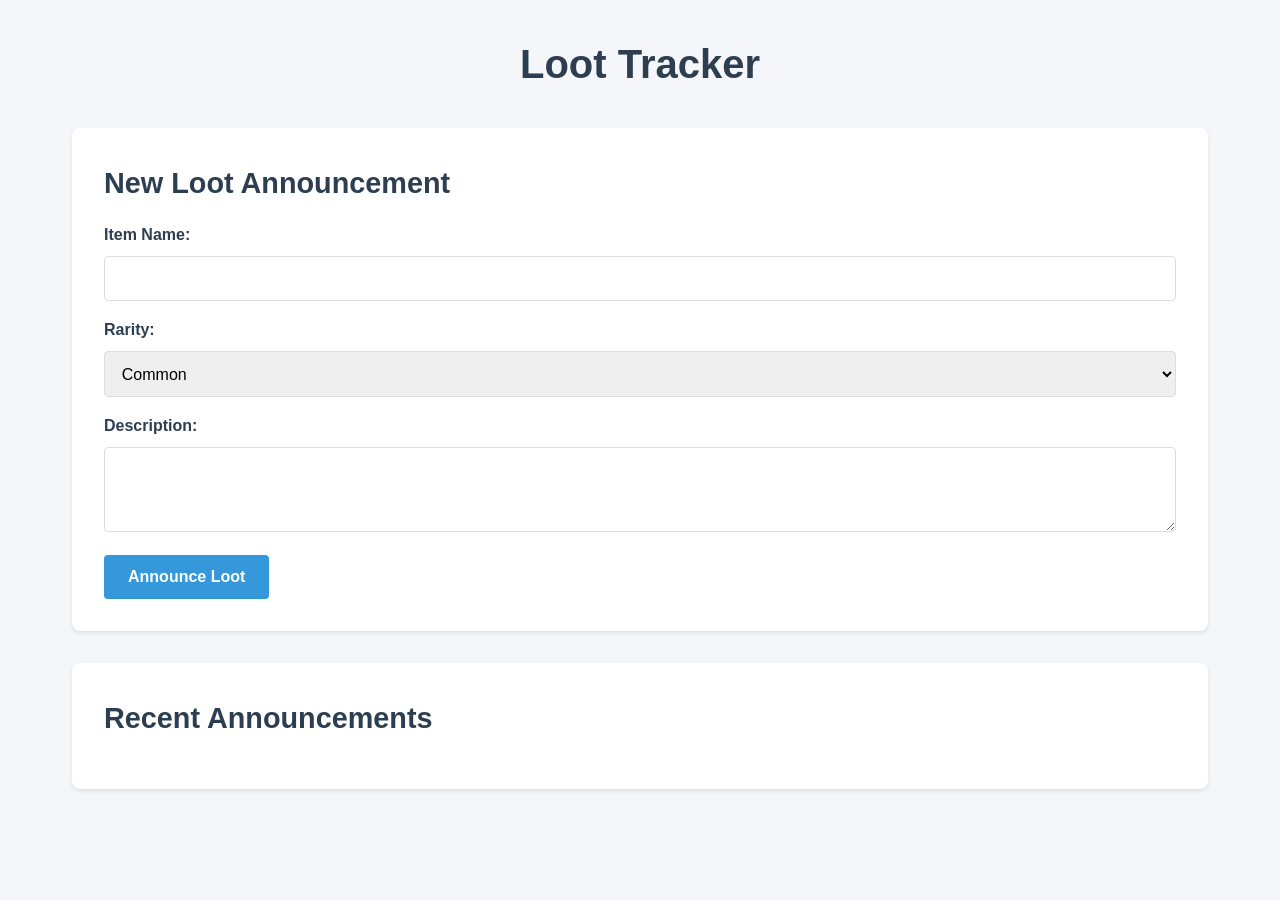
<file: index.html>
<!DOCTYPE html>
<html lang="en">
<head>
    <meta charset="UTF-8">
    <meta name="viewport" content="width=device-width, initial-scale=1.0">
    <title>Loot Tracker</title>
    <link rel="stylesheet" href="styles.css">
</head>
<body>
    <div class="container">
        <header>
            <h1>Loot Tracker</h1>
        </header>
        
        <main>
            <section class="announcement-form">
                <h2>New Loot Announcement</h2>
                <form id="lootForm">
                    <div class="form-group">
                        <label for="itemName">Item Name:</label>
                        <input type="text" id="itemName" required>
                    </div>
                    <div class="form-group">
                        <label for="itemRarity">Rarity:</label>
                        <select id="itemRarity" required>
                            <option value="common">Common</option>
                            <option value="uncommon">Uncommon</option>
                            <option value="rare">Rare</option>
                            <option value="epic">Epic</option>
                            <option value="legendary">Legendary</option>
                        </select>
                    </div>
                    <div class="form-group">
                        <label for="itemDescription">Description:</label>
                        <textarea id="itemDescription" rows="3"></textarea>
                    </div>
                    <button type="submit">Announce Loot</button>
                </form>
            </section>

            <section class="announcements">
                <h2>Recent Announcements</h2>
                <div id="announcementsList">
                    <!-- Announcements will be dynamically added here -->
                </div>
            </section>
        </main>
    </div>
    <script src="script.js"></script>
</body>
</html>
</file>
<file: styles.css>
:root {
    --primary-color: #2c3e50;
    --secondary-color: #3498db;
    --background-color: #f5f6fa;
    --text-color: #2c3e50;
    --border-color: #dcdde1;
}

* {
    margin: 0;
    padding: 0;
    box-sizing: border-box;
}

body {
    font-family: 'Segoe UI', Tahoma, Geneva, Verdana, sans-serif;
    line-height: 1.6;
    background-color: var(--background-color);
    color: var(--text-color);
}

.container {
    max-width: 1200px;
    margin: 0 auto;
    padding: 2rem;
}

header {
    text-align: center;
    margin-bottom: 2rem;
}

h1 {
    color: var(--primary-color);
    font-size: 2.5rem;
    margin-bottom: 1rem;
}

h2 {
    color: var(--primary-color);
    font-size: 1.8rem;
    margin-bottom: 1rem;
}

.announcement-form {
    background: white;
    padding: 2rem;
    border-radius: 8px;
    box-shadow: 0 2px 4px rgba(0, 0, 0, 0.1);
    margin-bottom: 2rem;
}

.form-group {
    margin-bottom: 1rem;
}

label {
    display: block;
    margin-bottom: 0.5rem;
    font-weight: 600;
}

input, select, textarea {
    width: 100%;
    padding: 0.8rem;
    border: 1px solid var(--border-color);
    border-radius: 4px;
    font-size: 1rem;
}

button {
    background-color: var(--secondary-color);
    color: white;
    padding: 0.8rem 1.5rem;
    border: none;
    border-radius: 4px;
    cursor: pointer;
    font-size: 1rem;
    font-weight: 600;
    transition: background-color 0.3s ease;
}

button:hover {
    background-color: #2980b9;
}

.announcements {
    background: white;
    padding: 2rem;
    border-radius: 8px;
    box-shadow: 0 2px 4px rgba(0, 0, 0, 0.1);
}

#announcementsList {
    display: grid;
    gap: 1rem;
}

.announcement-card {
    background: var(--background-color);
    padding: 1rem;
    border-radius: 4px;
    border-left: 4px solid var(--secondary-color);
}

.announcement-card h3 {
    color: var(--primary-color);
    margin-bottom: 0.5rem;
}

.announcement-card .rarity {
    font-weight: 600;
    margin-bottom: 0.5rem;
}

.announcement-card .description {
    color: #666;
}

/* Rarity colors */
.rarity-common { color: #9d9d9d; }
.rarity-uncommon { color: #1eff00; }
.rarity-rare { color: #0070dd; }
.rarity-epic { color: #a335ee; }
.rarity-legendary { color: #ff8000; }
</file>
